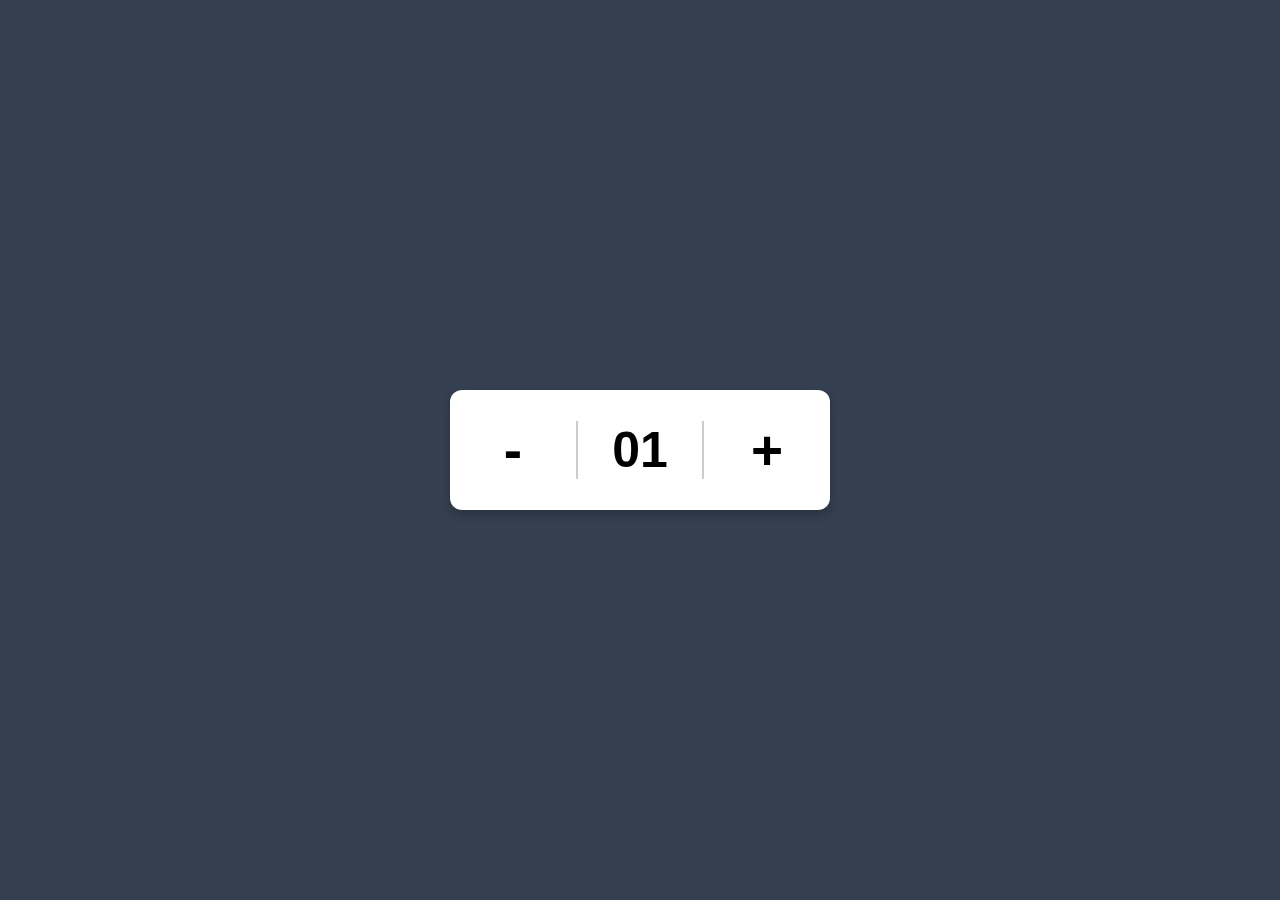
<file: Button with Increment and Decrement/index.html>
<!DOCTYPE html>
<html lang="en">
<head>
    <meta charset="UTF-8">
    <meta http-equiv="X-UA-Compatible" content="IE=edge">
    <meta name="viewport" content="width=device-width, initial-scale=1.0">
    <title>Increment and Decrement Butoon</title>
    <link rel="stylesheet" href="style.css">
</head>
<body>
    <div class="wrapper">
        <span class="minus">-</span>
        <span class="num">01</span>
        <span class="plus">+</span>
    </div>

<script>
    const plus = document.querySelector(".plus"),
    minus = document.querySelector(".minus"),
    num = document.querySelector(".num");
    
    let a = 1;

    plus.addEventListener("click", ()=>{
        a++;
        a = (a < 10) ? "0" + a : a;        
        console.log(a);
        num.innerHTML = a;
    })

    minus.addEventListener("click", ()=>{
        if(a > 1) {
        a--;
        a = (a < 10) ? "0" + a : a;        
        console.log(a);
        num.innerHTML = a;
        } else {
            num.innerHTML = "0";
        }

    })
</script>
</body>
</html>
</file>
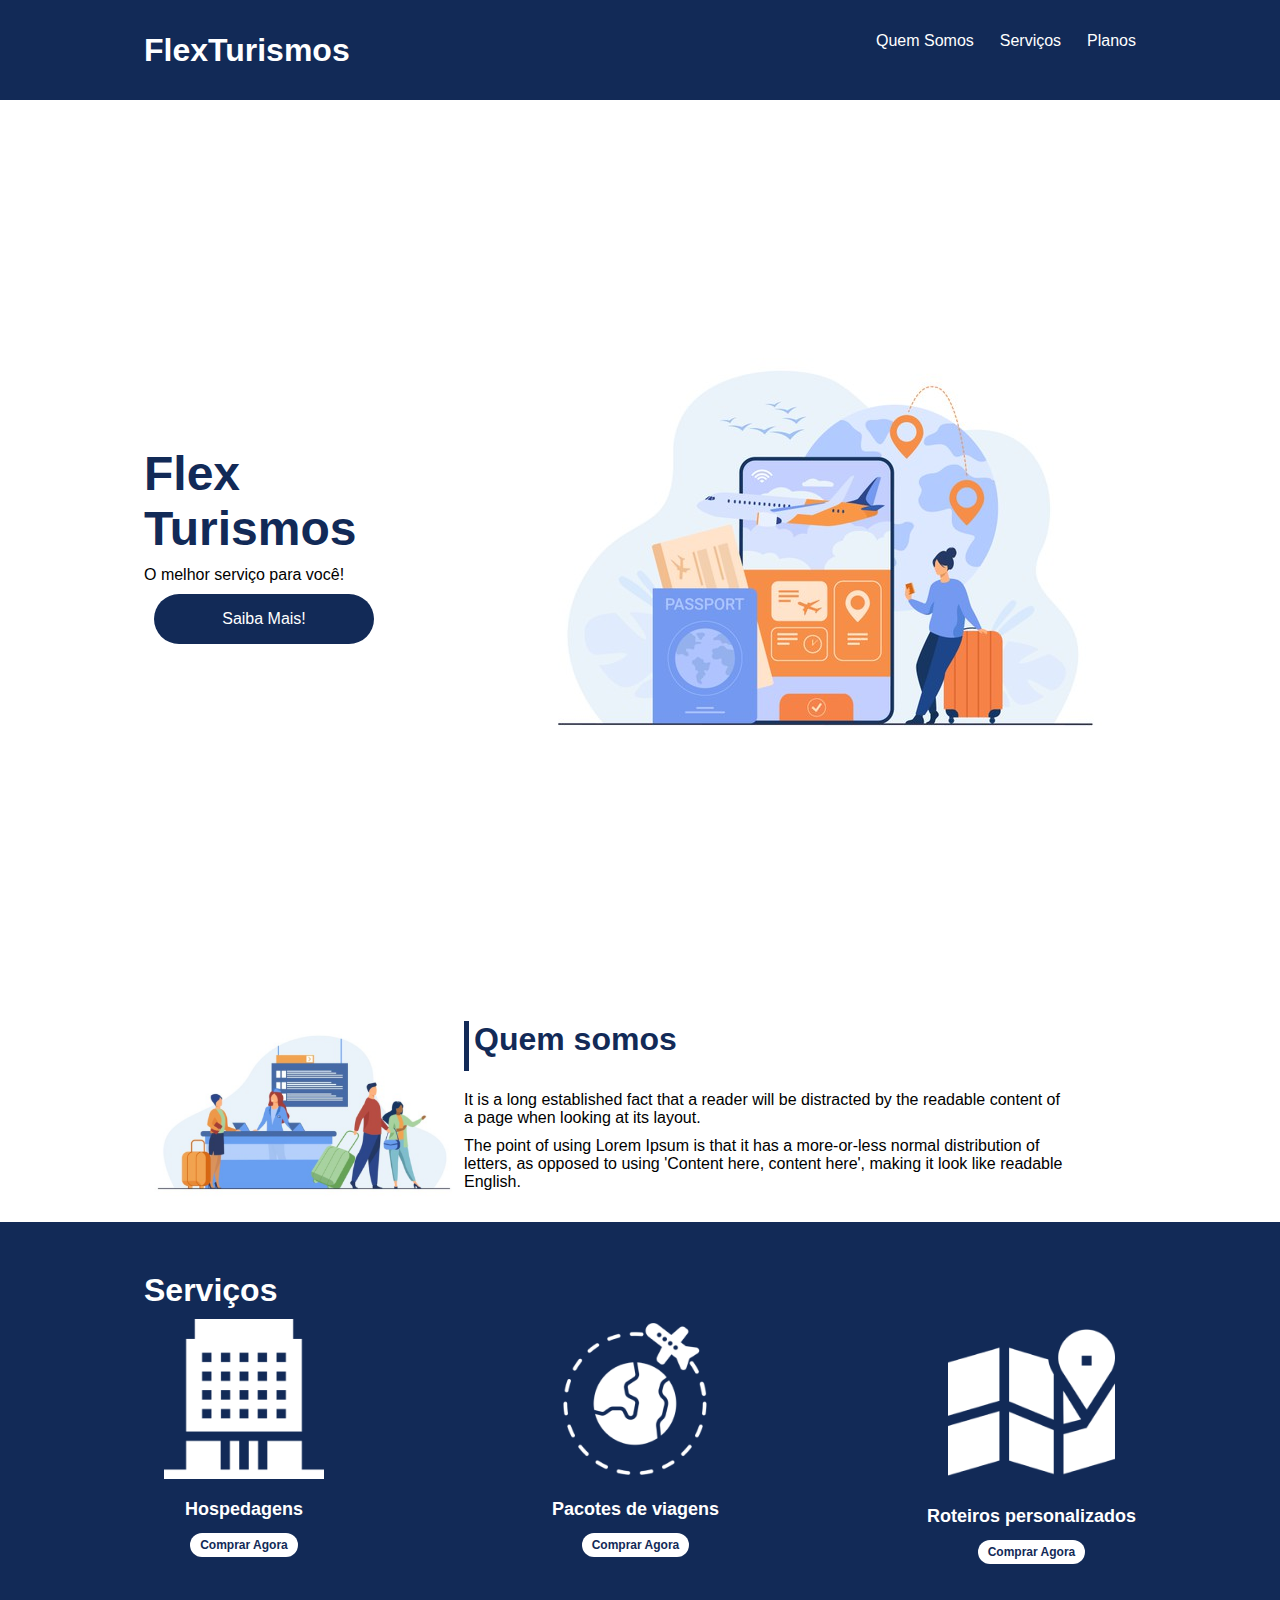
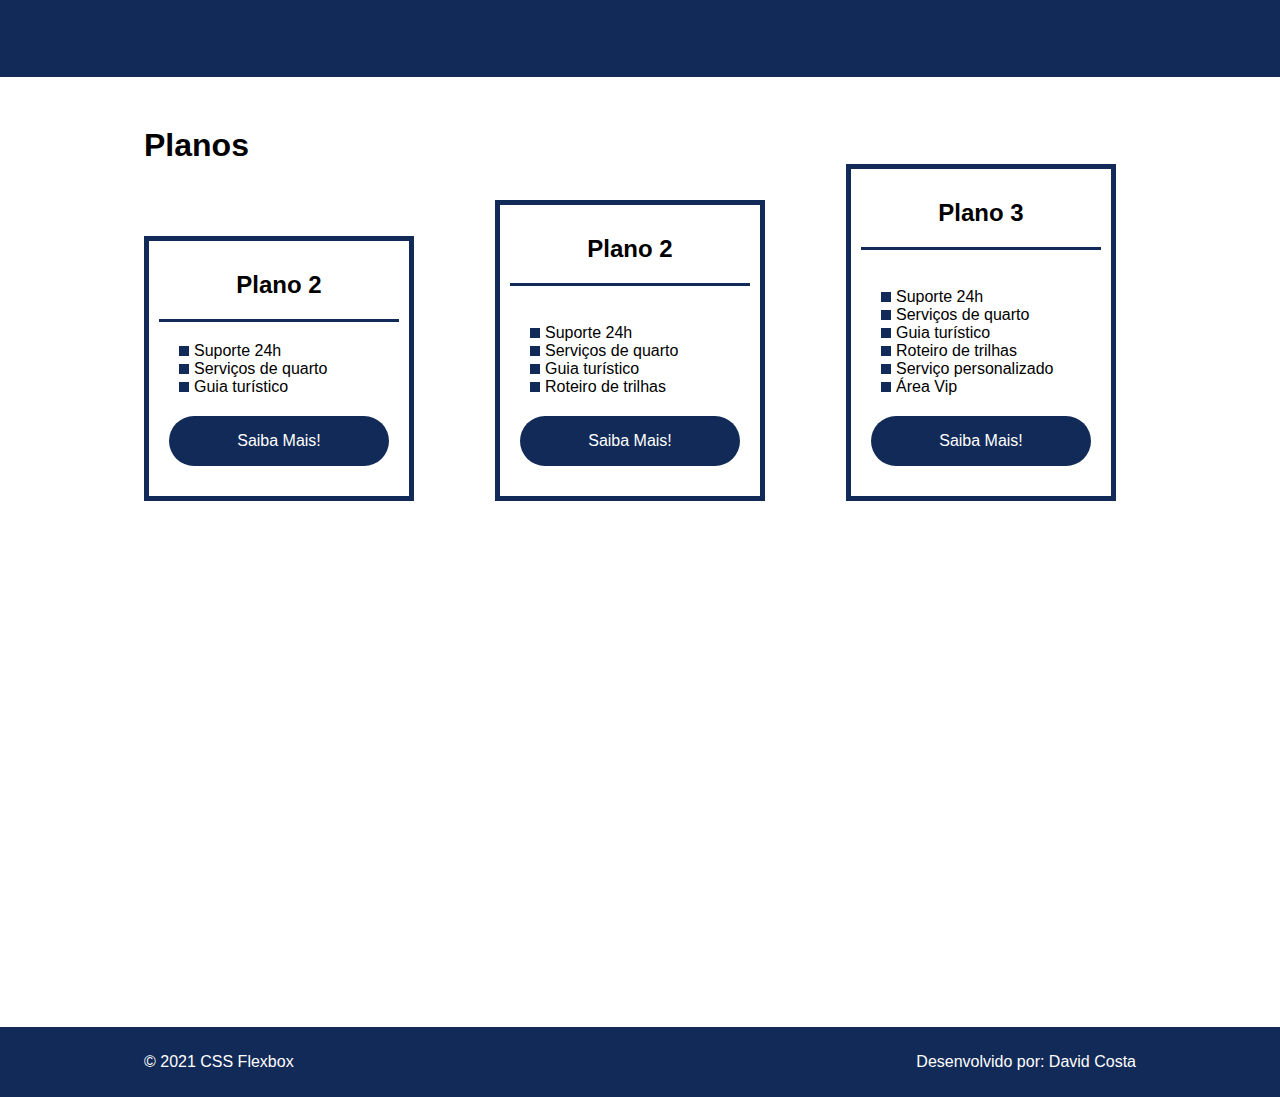
<file: flex-projeto/index.html>
<!DOCTYPE html>
<html lang="pt-br">
<head>
    <meta charset="UTF-8">
    <meta name="viewport" content="width=device-width, initial-scale=1.0">
    <title>Flex Turismos</title>
    <link rel="stylesheet" href="./style.css">
    <link rel="preconnect" href="https://fonts.googleapis.com">
    <link rel="preconnect" href="https://fonts.gstatic.com" crossorign>
     
</head>
<body>
    <header>
        <div class="flex-container menu">
            <h1>FlexTurismos</h1>
            <ul class="list-items">
                <li><a href="#quem-somos">Quem Somos</a></li>
                <li><a href="#servicos">Serviços</a></li>
                <li><a href="#planos">Planos</a></li>
        </div>     
        </ul>
    </header>

    <div class="flex-container apresentacao">
        <div class="texto-apresentacao">
            <h1>Flex <br>Turismos</h1>
            <p>O melhor serviço para você!</p>
            <a href="" class="btn">Saiba Mais!</a>
        </div>

        <div>
            <div class="flex-container"><img src="./images/0-main.png" alt="banner de apresentação"></div>
        </div>
    </div>

    <div class="flex-container" id="quem-somos">      

        <div>
            <h2>Quem somos</h2>
            <p>It is a long established fact that a reader will be distracted by the readable content of a page when looking at its layout. </p>
            <p>The point of using Lorem Ipsum is that it has a more-or-less normal distribution of letters, as opposed to using 'Content here, content here', making it look like readable English.</p>
        </div>

        <div>
            <img src="./images/1-quem-somos.png" alt="balcão de atendimento">
        </div>
    </div>

    <div class="container-externo">
        <div class="flex-container" id="servicos">
            <div>
                <h2>Serviços</h2>
            </div>

            <div class="list-servicos">
                <div class="item-servico">
                    <div><img src="./images/icon-2.png" alt="hospedagens"></div>
                    <p>Hospedagens</p>
                    <a href="#">Comprar Agora</a>
                </div>

                <div class="item-servico">
                    <div><img src="./images/icon-1.png" alt="pacote de viagens"></div>
                    <p>Pacotes de viagens</p>
                    <a href="#">Comprar Agora</a>
                </div>

                <div class="item-servico">
                    <div><img src="./images/icon-3.png" alt="roteiros personalizados"></div>
                    <p>Roteiros personalizados</p>
                    <a href="#">Comprar Agora</a>
                </div>

            </div>
        </div>    
    </div>

    <div class="flex-container" id="planos">

        <div><h2>Planos</h2></div>

        <div class="list-planos">
            <div class="item-plano">
                <h3>Plano 2</h3>
                <ul>
                    <li>Suporte 24h</li>
                    <li>Serviços de quarto</li>
                    <li>Guia turístico</li>
                </ul>
                <a href="#" class="btn">Saiba Mais!</a>
            </div>
    
            <div class="item-plano">
                <h3>Plano 2</h3>
                <br>
                <ul>
                    <li>Suporte 24h</li>
                    <li>Serviços de quarto</li>
                    <li>Guia turístico</li>
                    <li>Roteiro de trilhas</li>                    
                </ul>
                <a href="#" class="btn">Saiba Mais!</a>
            </div>
    
            <div class="item-plano">
                <h3>Plano 3</h3>
                <br>
                <ul>
                    <li>Suporte 24h</li>
                    <li>Serviços de quarto</li>
                    <li>Guia turístico</li>
                    <li>Roteiro de trilhas</li>
                    <li>Serviço personalizado</li>
                    <li>Área Vip</li>
                </ul>
                <a href="#" class="btn">Saiba Mais!</a>
            </div>

        </div>

        
    </div>

    <footer>
        <div class="flex-container footer">
            <p>&copy; 2021 CSS Flexbox</p>
            <p>Desenvolvido por: David Costa</p>
        </div>
    </footer>
</body>
</html>
</file>
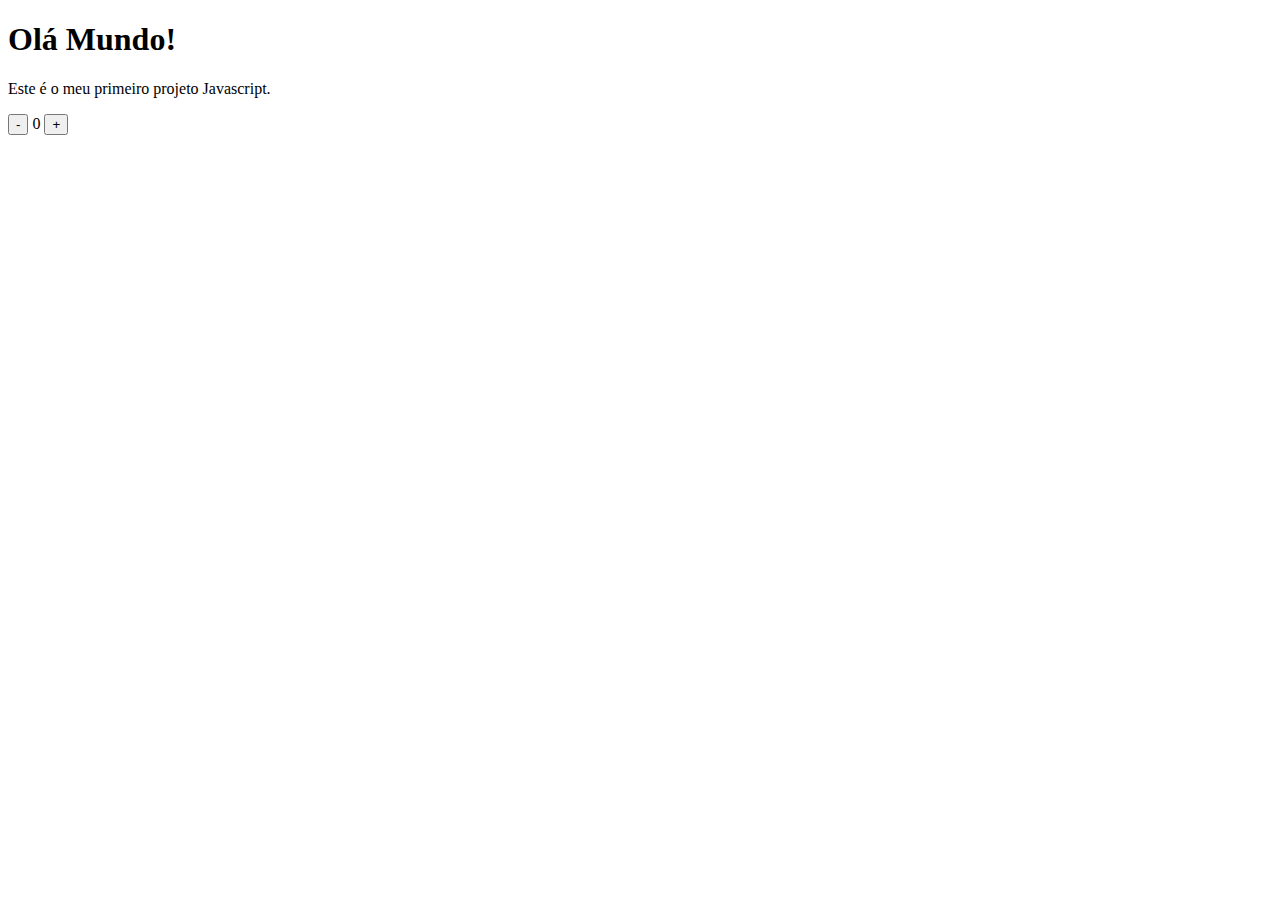
<file: Inserindo Javascript numa pagina HTML/index.html>
<!DOCTYPE html>
<html lang="en">
<head>
    <meta charset="UTF-8">
    <meta http-equiv="X-UA-Compatible" content="IE=edge">
    <meta name="viewport" content="width=device-width, initial-scale=1.0">
    <title>Teste</title>    
    <link rel="stylesheet" href="C:\Users\David\Desktop\Projeto-TI\Nova pasta\Santander_FullStack\Inserindo Javascript numa pagina HTML\styles.css" >
    

</head>
<body>    
    <h1>Olá Mundo!</h1>
    <p>Este é o meu primeiro projeto Javascript.</p>
    <div id="counter">
        <button name="subtrair" onclick="decrement()">-</button>
        <span  id="currentNumber">0</span>
        <button name="adicionar" onclick="increment()">+</button>        
    </div>
    <script src="assets/js/scripts.js" ></script> 
</body>
</html>
</file>
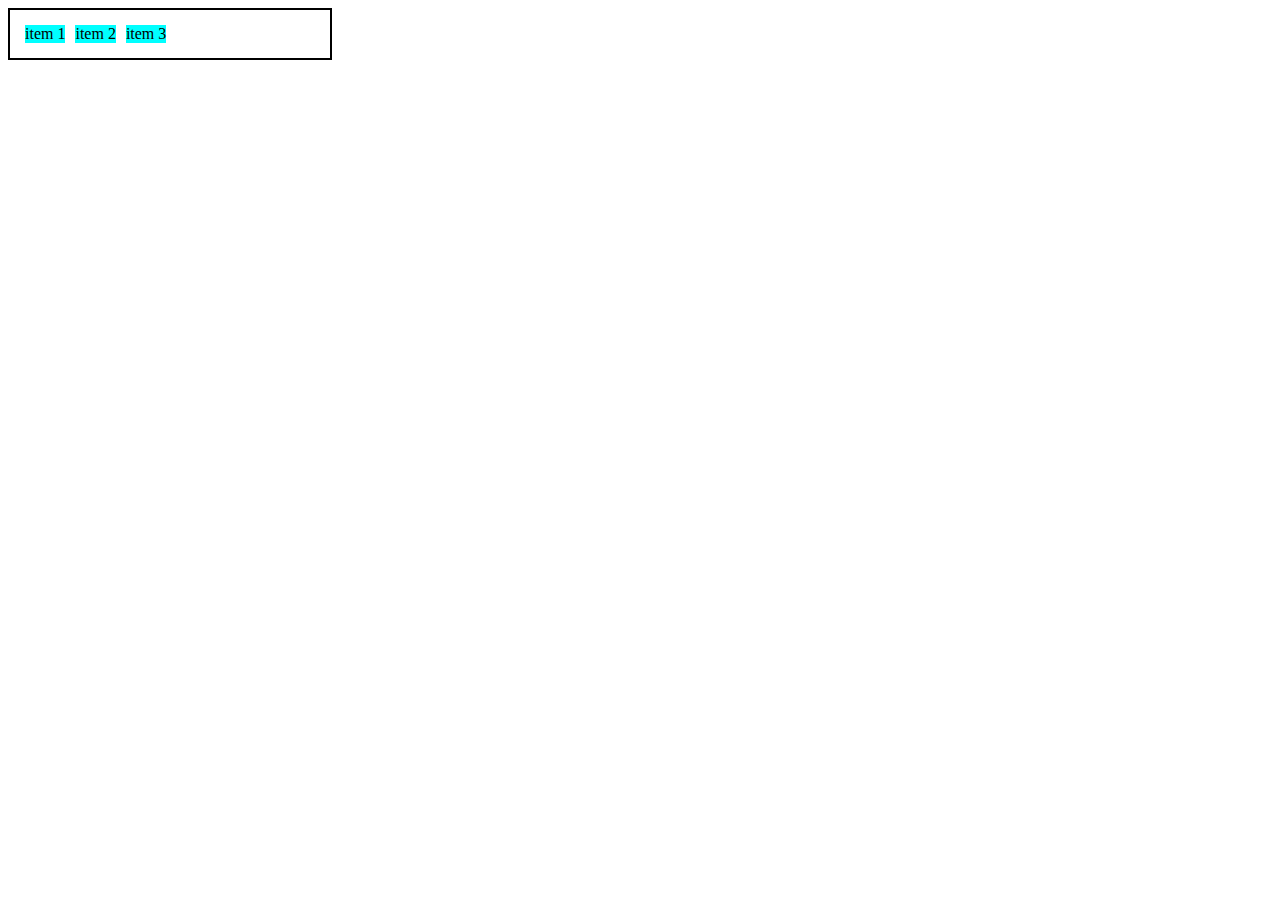
<file: Fundamentos_Flexbox/0-display-flex.html>
<!DOCTYPE html>
<html lang="en">
<head>
    <meta charset="UTF-8">
    <meta http-equiv="X-UA-Compatible" content="IE=edge">
    <meta name="viewport" content="width=device-width, initial-scale=1.0">
    <title>Fundamentos - display flex</title>
    <style>
        .flex{
            max-width: 300px;
            padding: 10px;
            border: 2px solid black;
            display: flex;
        }

        .item{
            background-color: aqua;
            margin: 5px;
        }
    </style>
</head>
<body>
    <div class="flex">
        <div class="item">item 1</div>
        <div class="item">item 2</div>
        <div class="item">item 3</div>
    </div>
</body>
</html>
</file>
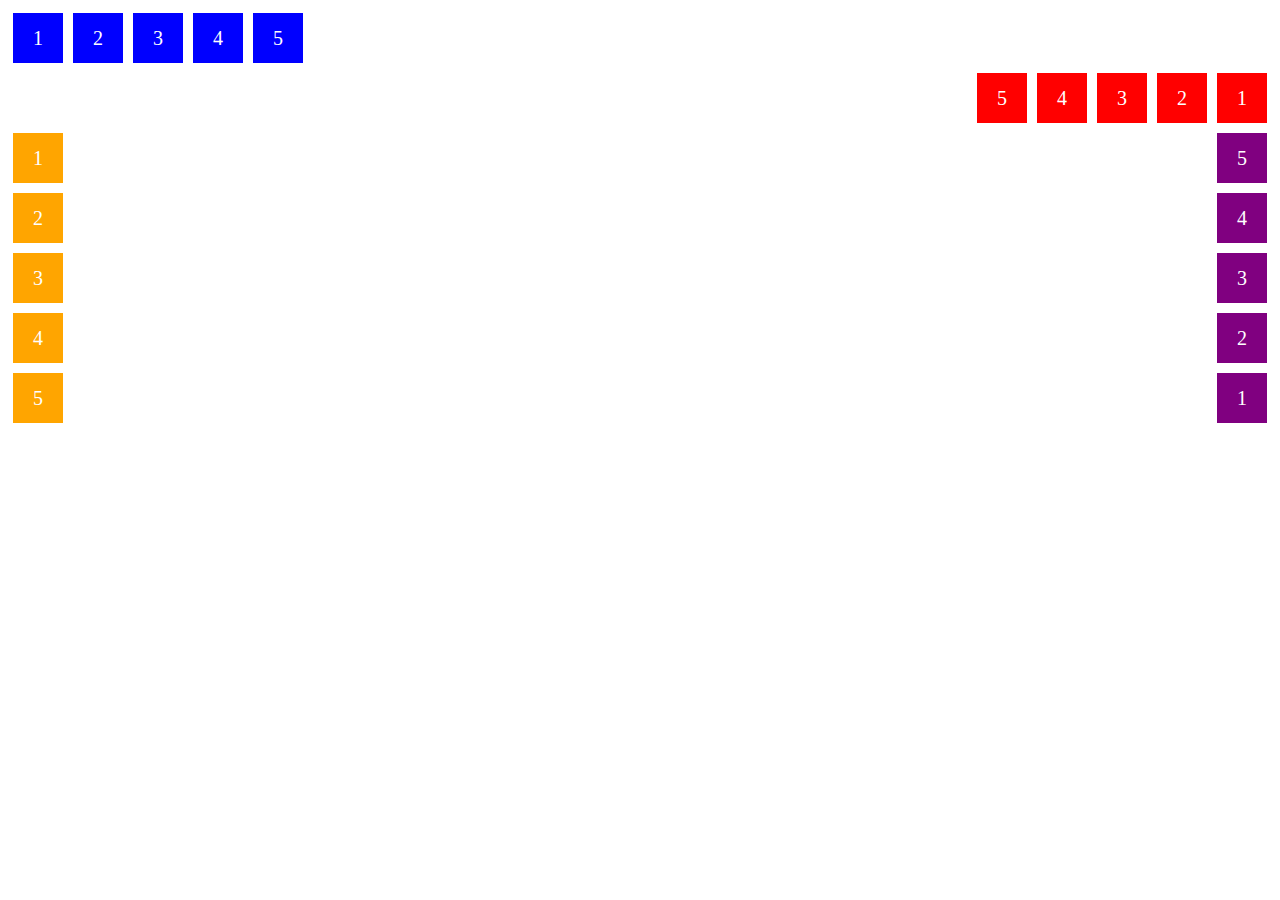
<file: Fundamentos_Flexbox/1-flex-direction.html>
<!DOCTYPE html>
<html lang="en">
<head>
    <meta charset="UTF-8">
    <meta http-equiv="X-UA-Compatible" content="IE=edge">
    <meta name="viewport" content="width=device-width, initial-scale=1.0">
    <title>Fundamentos - Flex direction</title>

    <style>
        .flex-container{
            margin: 0;
            padding: 0;
            display: flex;
            list-style: none;
            l
        }

        .flex-item{
            background: blue;
            height: 50px;
            width: 50px;
            line-height: 50px;
            font-size: 20px;
            color: white;
            text-align: center;
            margin: 5px;
        }

        .row{
            flex-direction: row;
        }

        .row-reverse{
            flex-direction: row-reverse;
        }

        .row-reverse li{
            background-color: red;
        }

        .column{
            float: left;
            flex-direction: column;
        }

        .column li{
            background: orange;
        }

        .column-reverse{
            float: right;
            flex-direction: column-reverse;

        }

        .column-reverse li{
            background-color: purple;
        }

    </style>

</head>
<body>
    <ul class="flex-container row">
        <li class="flex-item">1</li>
        <li class="flex-item">2</li>
        <li class="flex-item">3</li>
        <li class="flex-item">4</li>
        <li class="flex-item">5</li>
    </ul>

    <ul class="flex-container row-reverse">
        <li class="flex-item">1</li>
        <li class="flex-item">2</li>
        <li class="flex-item">3</li>
        <li class="flex-item">4</li>
        <li class="flex-item">5</li>
    </ul>

    <ul class="flex-container column">
        <li class="flex-item">1</li>
        <li class="flex-item">2</li>
        <li class="flex-item">3</li>
        <li class="flex-item">4</li>
        <li class="flex-item">5</li>
    </ul>

    <ul class="flex-container column-reverse">
        <li class="flex-item">1</li>
        <li class="flex-item">2</li>
        <li class="flex-item">3</li>
        <li class="flex-item">4</li>
        <li class="flex-item">5</li>
    </ul>
</body>
</html>
</file>
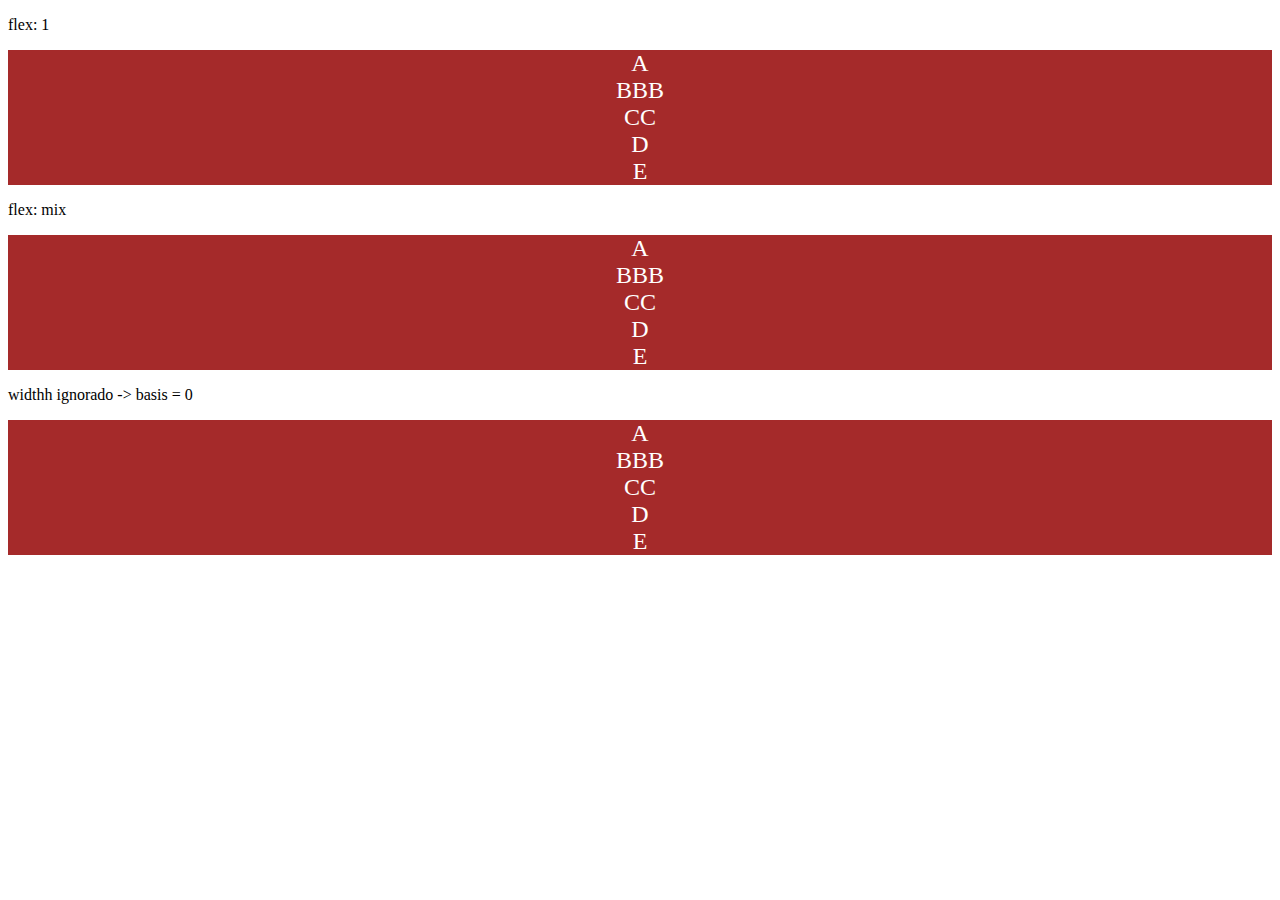
<file: Fundamentos_Flexbox/10-flex.html>
<!DOCTYPE html>
<html lang="en">
<head>
    <meta charset="UTF-8">
    <meta http-equiv="X-UA-Compatible" content="IE=edge">
    <meta name="viewport" content="width=device-width, initial-scale=1.0">
    <title>Fundamentos - flex</title>

    <style>
        .fle-container{
            display: flex;
            border: 1px solid black;
            max-width: 400px;
        }

        .item{
            background-color: brown;
            color: white;
            font-size: 24px;
            text-align: center;
        }

        .flex-1{
            flex: 1;
            /* grow = 1, shrink = 1, basis = 0*/
        }

        .largura{
            width: 200px;
            /* min-width: 250px*/
        }

        .flex-2{
            flex: 2;
            /* grow = 2, shrink = 1, basis = 0 */
        }
    
    </style>
</head>
<body>
    <p>flex: 1 </p>
    <div class="flex-container">
        <div class="item flex-1">A</div>
        <div class="item flex-1">BBB</div>
        <div class="item flex-1">CC</div>
        <div class="item flex-1">D</div>
        <div class="item flex-1">E</div>
    </div>

    <p>flex: mix </p>
    <div class="flex-container">
        <div class="item flex-1">A</div>
        <div class="item flex-2">BBB</div>
        <div class="item flex-2">CC</div>
        <div class="item flex-2">D</div>
        <div class="item flex-1">E</div>
    </div>

    
    <p>widthh ignorado -> basis = 0 </p>
    <div class="flex-container">
        <div class="item flex-1">A</div>
        <div class="item flex-2">BBB</div>
        <div class="item flex-2">CC</div>
        <div class="item flex-2">D</div>
        <div class="item flex-1">E</div>
    
</body>
</html>
</file>
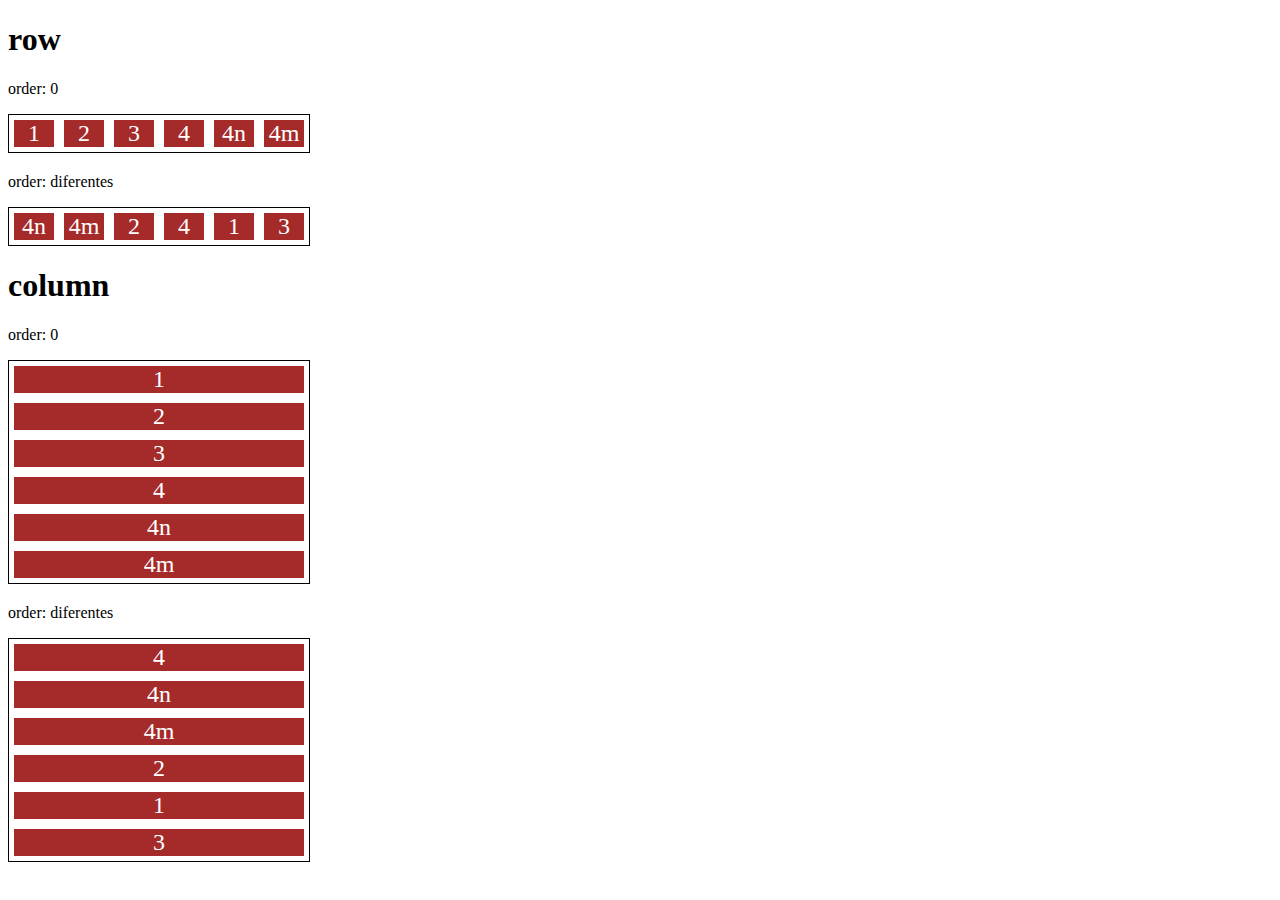
<file: Fundamentos_Flexbox/11-order.html>
<!DOCTYPE html>
<html lang="en">
<head>
    <meta charset="UTF-8">
    <meta http-equiv="X-UA-Compatible" content="IE=edge">
    <meta name="viewport" content="width=device-width, initial-scale=1.0">
    <title>Fundamentos - order</title>
    <style>
        .flex-container{
            display: flex;
            max-width: 300px;
            border: 1px solid black;
            margin-bottom: 20px;                        
        }

        .item{
            flex: 1;
            background: brown;
            color: white;
            text-align: center;
            font-size: 24px;
            margin: 5px;
            order: 0;
        }

        .ol{
            order: 1;
        }

        .o2{
            order: 2;            
        }

        .o3{
            order: 3;
        }

        .o4{
            order: 4;
        }

        .direction{
            flex-direction: column;
        }



        </style>
</head>
<body>
    <h1>row</h1>
    <p>order: 0</p>
    <div class="flex-container">
        <div class="item">1</div>
        <div class="item">2</div>
        <div class="item">3</div>
        <div class="item">4</div>
        <div class="item">4n</div>
        <div class="item">4m</div>
    </div>

    
    <p>order: diferentes</p>
    <div class="flex-container">
        <div class="item o3">1</div>
        <div class="item o2">2</div>
        <div class="item o3">3</div>
        <div class="item o2">4</div>
        <div class="item">4n</div>
        <div class="item">4m</div>
    </div>

    <h1>column</h1>

    <p>order: 0</p>
    <div class="flex-container direction">
        <div class="item">1</div>
        <div class="item">2</div>
        <div class="item">3</div>
        <div class="item">4</div>
        <div class="item">4n</div>
        <div class="item">4m</div>
    </div>

    
    <p>order: diferentes</p>
    <div class="flex-container direction">
        <div class="item o3">1</div>
        <div class="item o2">2</div>
        <div class="item o3">3</div>
        <div class="item o1">4</div>
        <div class="item">4n</div>
        <div class="item">4m</div>
    </div>
</body>
</html>
</file>
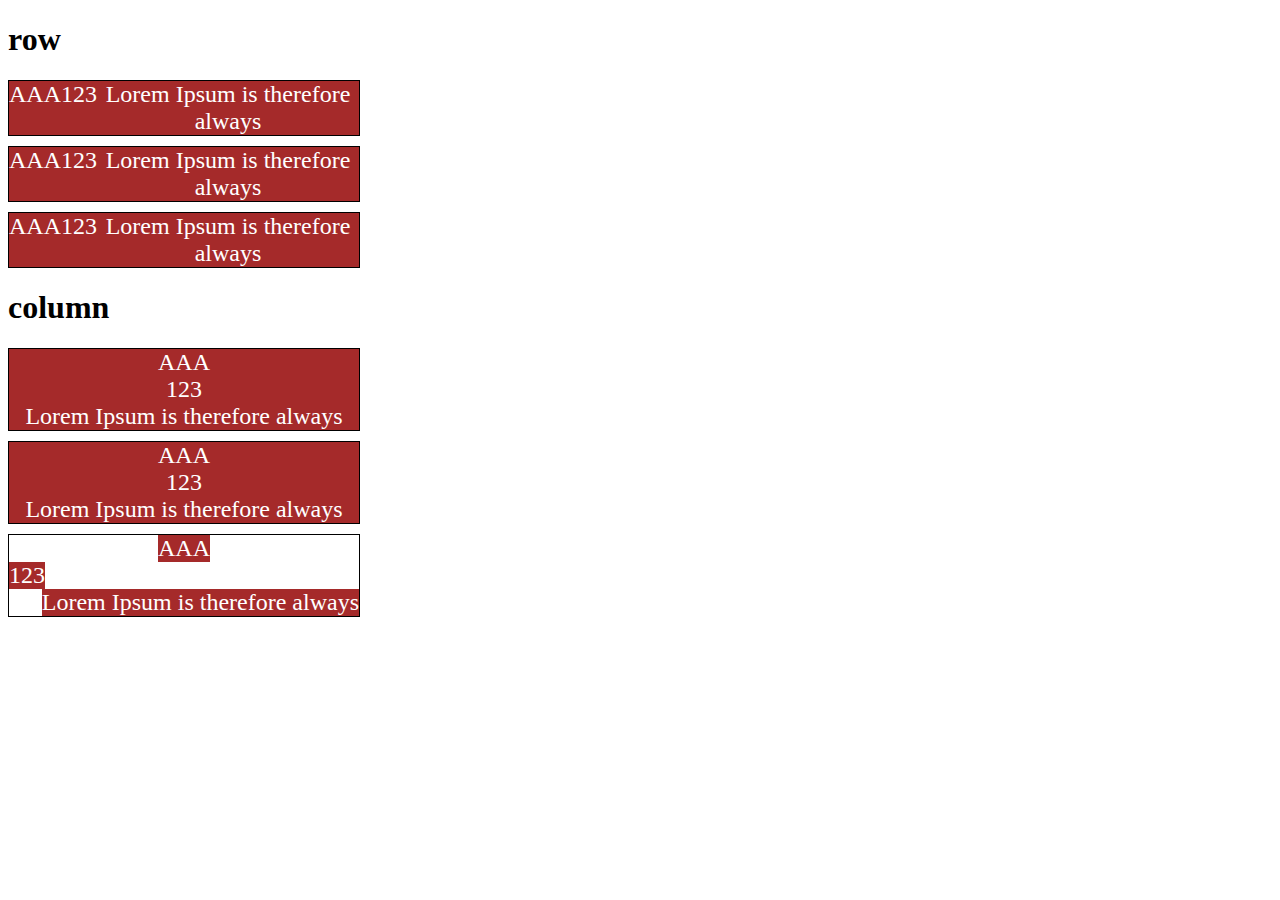
<file: Fundamentos_Flexbox/12-align-self.html>
<!DOCTYPE html>
<html lang="en">
<head>
    <meta charset="UTF-8">
    <meta http-equiv="X-UA-Compatible" content="IE=edge">
    <meta name="viewport" content="width=device-width, initial-scale=1.0">
    <title>Fundamentos - align self</title>
    <style>
        .flex-container{
            max-width: 350px;
            border: 1px solid;
            margin-bottom: 10px;
            display: flex;

        }

        .align-container{
            align-self: center;
        }

        .item{
            background-color: brown;
            color: white;
            font-size: 24px;
            text-align: center;
        }

        .center{
            align-self: center;
        }

        .start{
            align-self: flex-start;
        }

        .end{
            align-self: flex-end;
        }

        .baseline{
            align-self: baseline;
        }

        .stretch{
            align-self: stretch;
        }
        .auto{
            align-self: auto;
        }

        .direction{
            flex-direction: column;
        }

    </style>
</head>
<body>
    <h1>row</h1>
    <section class="flex-container">
        <div class="item auto">AAA</div>
        <div class="item auto">123</div>
        <div class="item auto">Lorem Ipsum is therefore always</div>
        <div class="item auto"></div>
    </section>

    <section class="flex-container">
        <div class="item auto">AAA</div>
        <div class="item auto">123</div>
        <div class="item auto">Lorem Ipsum is therefore always</div>
        <div class="item auto"></div>
    </section>

    <section class="flex-container">
        <div class="item auto">AAA</div>
        <div class="item auto">123</div>
        <div class="item auto">Lorem Ipsum is therefore always</div>
        <div class="item auto"></div>
    </section>
    
    <h1>column</h1>

    <section class="flex-container direction">
        <div class="item auto">AAA</div>
        <div class="item auto">123</div>
        <div class="item auto">Lorem Ipsum is therefore always</div>
        <div class="item auto"></div>
    </section>

    <section class="flex-container direction">
        <div class="item auto">AAA</div>
        <div class="item auto">123</div>
        <div class="item auto">Lorem Ipsum is therefore always</div>
        <div class="item auto"></div>
    </section>

    <section class="flex-container direction">
        <div class="item center">AAA</div>
        <div class="item start">123</div>
        <div class="item end">Lorem Ipsum is therefore always</div>
        <div class="item stretch"></div>
    </section>

</body>
</html>
</file>
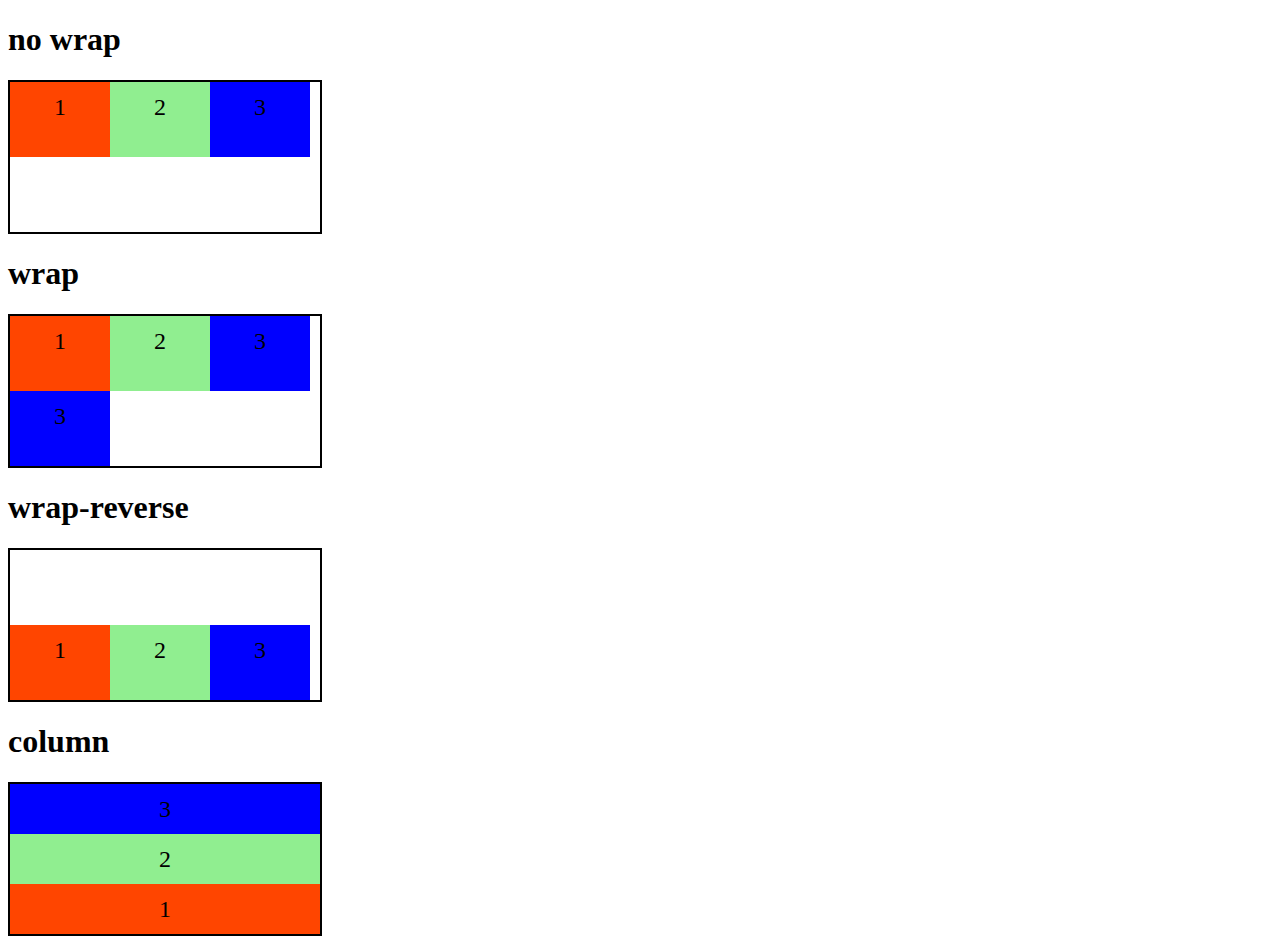
<file: Fundamentos_Flexbox/2-flex-wrap.html>
<!DOCTYPE html>
<html lang="en">
<head>
    <meta charset="UTF-8">
    <meta http-equiv="X-UA-Compatible" content="IE=edge">
    <meta name="viewport" content="width=device-width, initial-scale=1.0">
    <title>Fundamentos - flex wrap</title>

    <style>
        .flex-container{
            display: flex;
            height: 150px;
            border: 2px solid black;
            max-width: 310px;
        }

        .column{
            flex-direction: column-reverse;
        }

        .item{
            font-size: 24px;
            height: 50%;
            text-align: center;
            min-width: 100px;            
            line-height: 50px;
        }

        .nowrap{
            flex-wrap: nowrap;
        }

        .wrap{
            flex-wrap: wrap;
        }

        .wrap-reverse{
            flex-wrap: wrap-reverse;
        }

        .blue{
            background-color: blue;
        }

        .green{
            background-color: lightgreen;
        }

        .orange{
            background-color: orangered;
        }
    </style>
</head>
<body>
    <h1>no wrap</h1>

    <div class="flex-container">

        <div class="item orange">1</div>
        <div class="item green">2</div>
        <div class="item blue">3</div>
    </div>    

    <h1>wrap</h1>

    <div class="flex-container wrap">
        <div class="item orange">1</div>
        <div class="item green">2</div>
        <div class="item blue">3</div>
        <div class="item blue">3</div>         
    </div>  

    <h1>wrap-reverse</h1>

    <div class="flex-container wrap-reverse">
        <div class="item orange">1</div>
        <div class="item green">2</div>
        <div class="item blue">3</div>
            
    </div>  

    <h1>column</h1>

    <div class="flex-container column">
        <div class="item orange">1</div>
        <div class="item green">2</div>
        <div class="item blue">3</div>
            
    </div>   

   
</body>
</html>
</file>
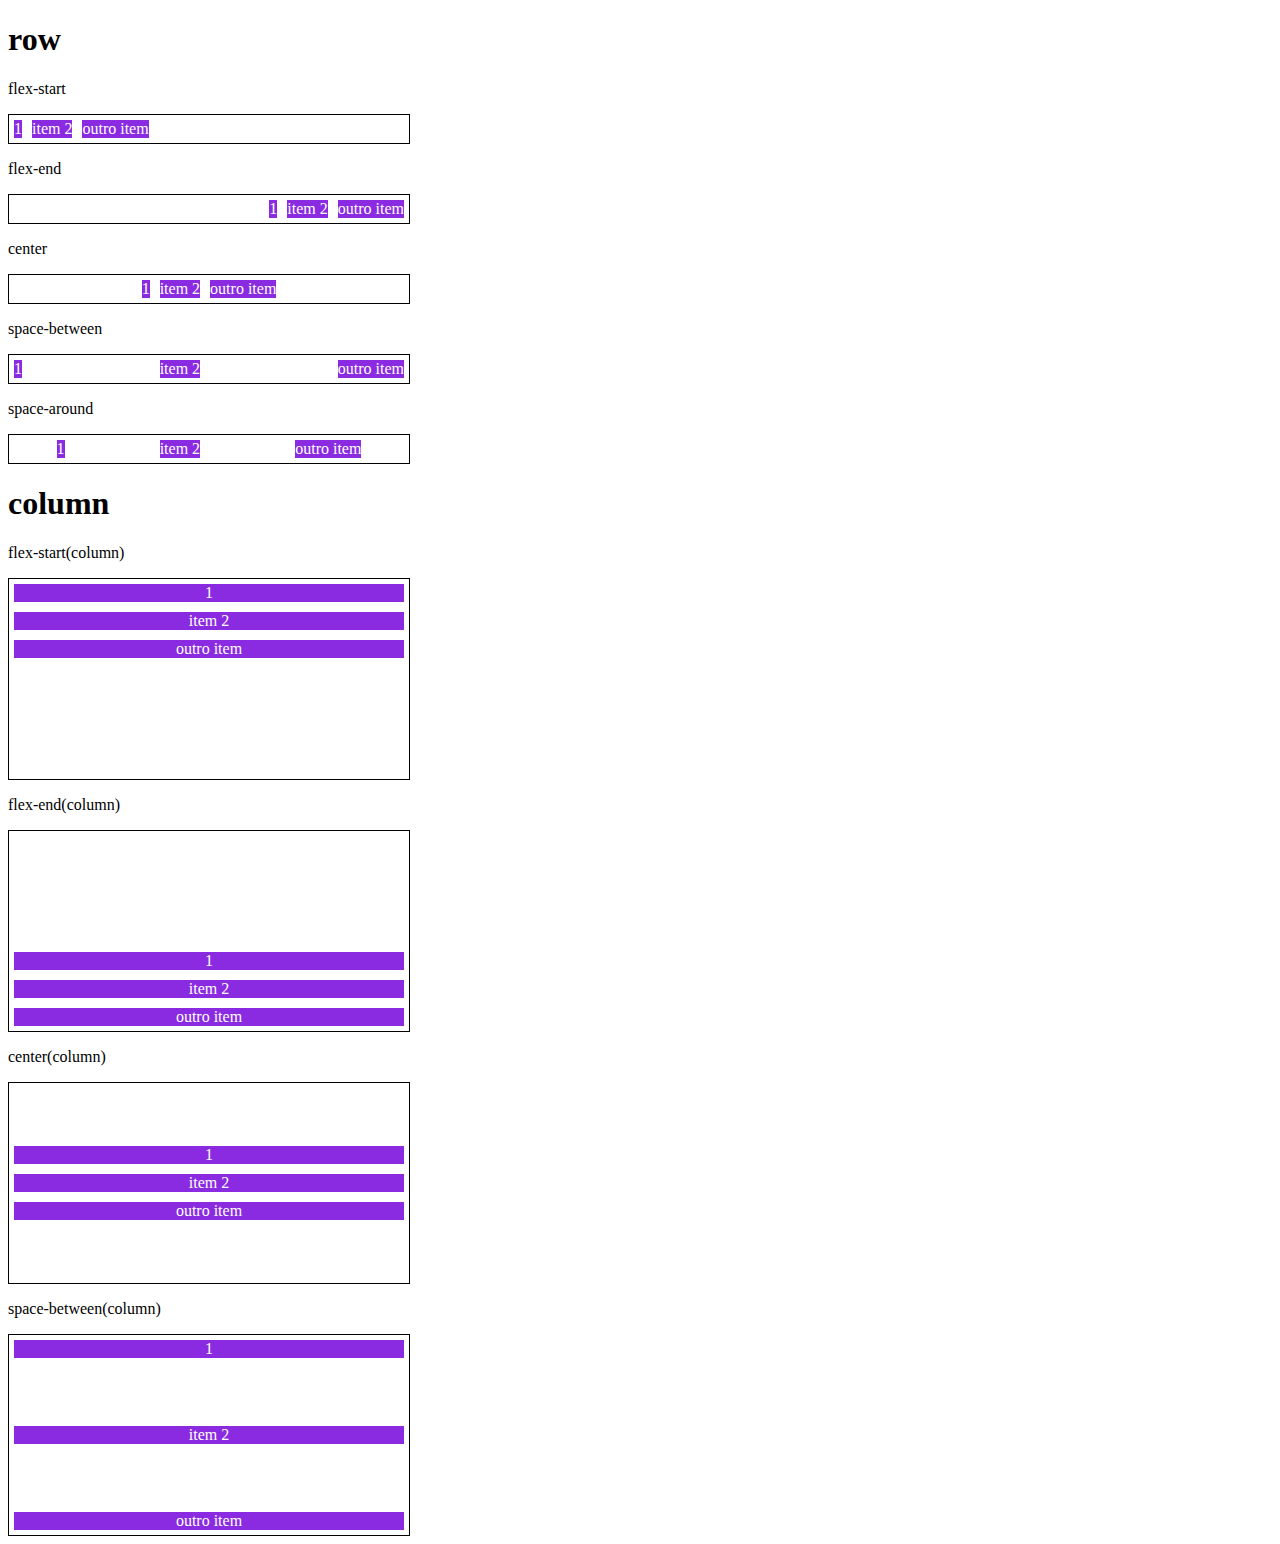
<file: Fundamentos_Flexbox/4-justify-content.html>
<!DOCTYPE html>
<html lang="en">
<head>
    <meta charset="UTF-8">
    <meta http-equiv="X-UA-Compatible" content="IE=edge">
    <meta name="viewport" content="width=device-width, initial-scale=1.0">
    <title>Fundamentos - justify-content</title>

    <style>
        .container{
            max-width: 400px;
            border: 1px solid black;
            margin: 0;
            display: flex;
        }

        .item{
            background-color: blueviolet;
            margin: 5px;
            text-align: center;
            color: white;
        }

        .flex-start{
            justify-content: flex-start;
        }

        .flex-end{
            justify-content: flex-end;
        }

        .center{
            justify-content: center;
        }

        .space-between{
            justify-content: space-between;
        }

        .space-around{
            justify-content: space-around;
        }

        .column{
            flex-direction: column;
            min-height: 200px;
        }


    </style>
</head>

<body>

    <h1>row</h1>
    <p>flex-start</p>
    <section class="container flex-start">
        <div class="item">1</div>
        <div class="item">item 2</div>
        <div class="item">outro item</div>
    </section>
    
    <p>flex-end</p>
    <section class="container flex-end">
        <div class="item">1</div>
        <div class="item">item 2</div>
        <div class="item">outro item</div>
    </section>

    <p>center</p>
    <section class="container center">
        <div class="item">1</div>
        <div class="item">item 2</div>
        <div class="item">outro item</div>
    </section>

    <p>space-between</p>
    <section class="container space-between">
        <div class="item">1</div>
        <div class="item">item 2</div>
        <div class="item">outro item</div>
    </section>
    
    <p>space-around</p>
    <section class="container space-around">
        <div class="item">1</div>
        <div class="item">item 2</div>
        <div class="item">outro item</div>
    </section>
    <h1>column</h1>

    <p>flex-start(column)</p>
    <section class="container flex-start column">
        <div class="item">1</div>
        <div class="item">item 2</div>
        <div class="item">outro item</div>
    </section>

    <p>flex-end(column)</p>
    <section class="container flex-end column">
        <div class="item">1</div>
        <div class="item">item 2</div>
        <div class="item">outro item</div>
    </section>

    <p>center(column)</p>
    <section class="container center column">
        <div class="item">1</div>
        <div class="item">item 2</div>
        <div class="item">outro item</div>
    </section>

    <p>space-between(column)</p>
    <section class="container space-between column">
        <div class="item">1</div>
        <div class="item">item 2</div>
        <div class="item">outro item</div>
    </section>

</body>
</html>
</file>
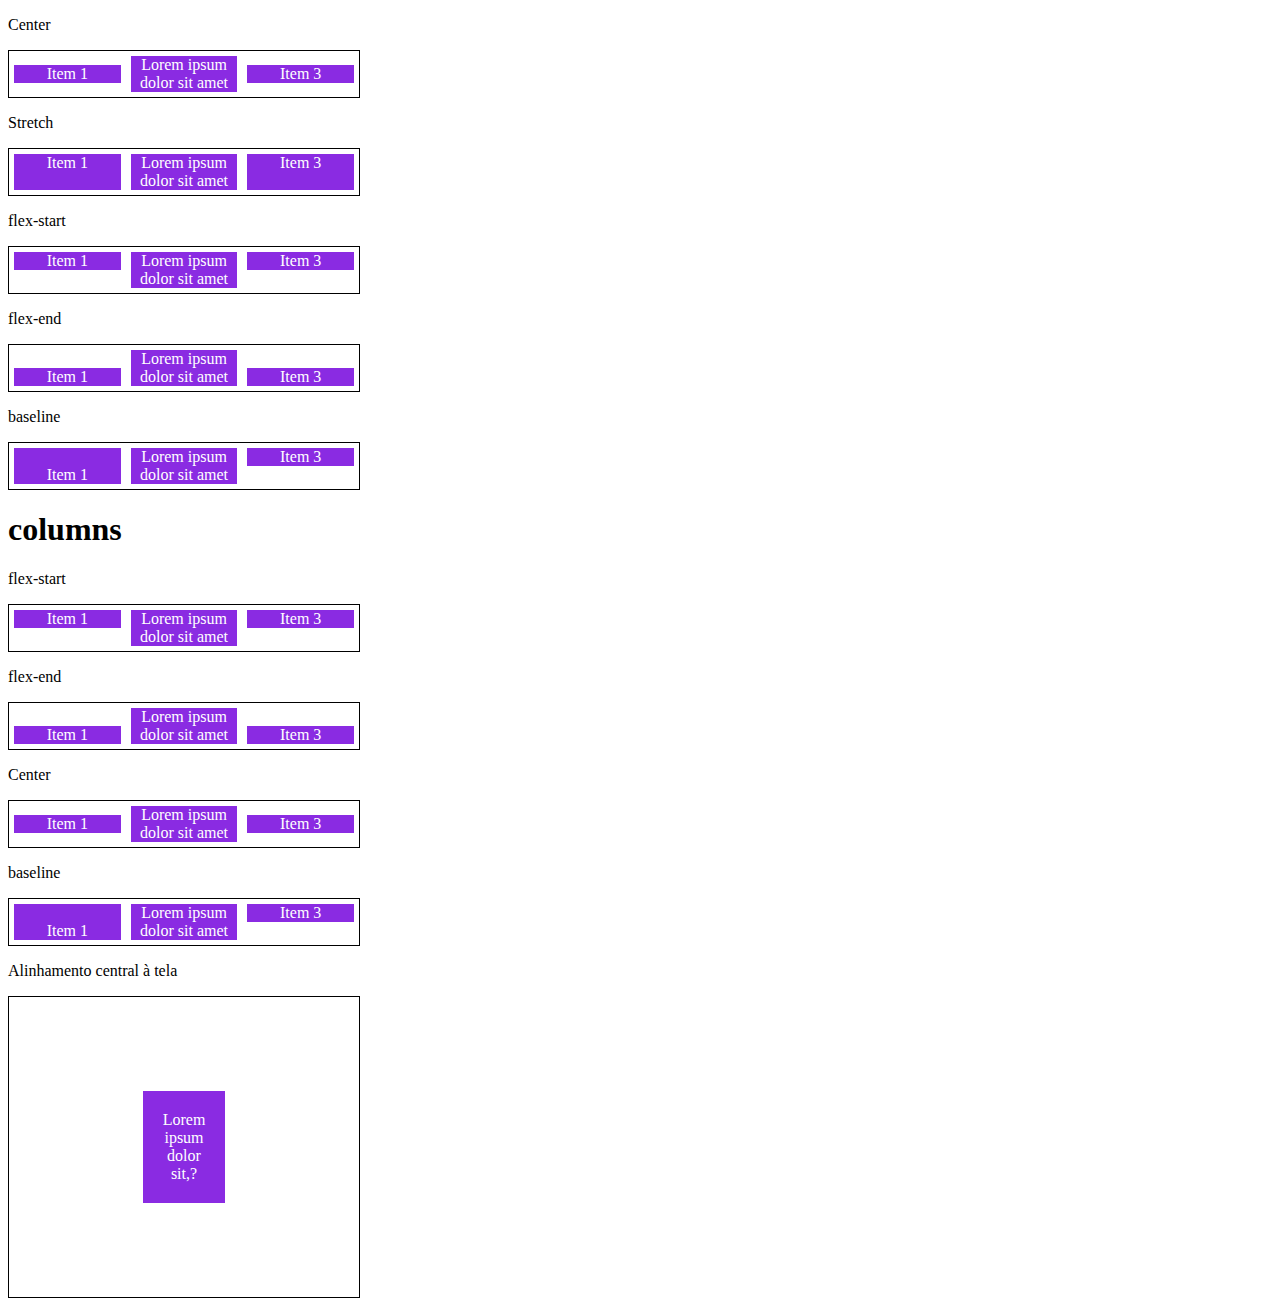
<file: Fundamentos_Flexbox/5-align-items.html>
<!DOCTYPE html>
<html lang="en">

<head>
    <meta charset="UTF-8">
    <meta http-equiv="X-UA-Compatible" content="IE=edge">
    <meta name="viewport" content="width=device-width, initial-scale=1.0">
    <title>Fundamentos </title>

    <style>
        .container {
            max-width: 350px;
            border: 1px solid black;
            display: flex;
        }

        .item {
            background-color: blueviolet;
            margin: 5px;
            color: white;
            text-align: center;
            flex: 1;
        }

        .flex {
            flex: 1;
        }

        .center {
            align-items: center;
        }

        .stretch {
            align-items: stretch;
        }

        .flex-start {
            align-items: flex-start;
        }

        .flex-end {
            align-items: flex-end;
        }

        .baseline {
            align-items: baseline;
        }

        .columns {
            flex-direction: column;
        }

        .central{
            height: 300px;
            justify-content: center;
        }

        .central .item{
            flex: 0;
            padding: 20px;
        }
    </style>
</head>

<body>
    <p>Center</p>
    <section class="container center">
        <div class="item">Item 1</div>
        <div class="item">Lorem ipsum dolor sit amet</div>
        <div class="item">Item 3</div>
    </section>

    <p>Stretch</p>
    <section class="container stretch">
        <div class="item">Item 1</div>
        <div class="item">Lorem ipsum dolor sit amet</div>
        <div class="item">Item 3</div>
    </section>


    <p>flex-start</p>
    <section class="container flex-start">
        <div class="item">Item 1</div>
        <div class="item">Lorem ipsum dolor sit amet</div>
        <div class="item">Item 3</div>
    </section>

    <p>flex-end</p>
    <section class="container flex-end">
        <div class="item">Item 1</div>
        <div class="item">Lorem ipsum dolor sit amet</div>
        <div class="item">Item 3</div>
    </section>

    <p>baseline</p>
    <section class="container baseline">
        <div class="item"><br>Item 1</div>
        <div class="item">Lorem ipsum dolor sit amet</div>
        <div class="item">Item 3</div>
    </section>

    <h1>columns</h1>

    <p>flex-start</p>
    <section class="container flex-start column">
        <div class="item">Item 1</div>
        <div class="item">Lorem ipsum dolor sit amet</div>
        <div class="item">Item 3</div>
    </section>

    <p>flex-end</p>
    <section class="container flex-end column">
        <div class="item">Item 1</div>
        <div class="item">Lorem ipsum dolor sit amet</div>
        <div class="item">Item 3</div>
    </section>

    <p>Center</p>
    <section class="container center column">
        <div class="item">Item 1</div>
        <div class="item">Lorem ipsum dolor sit amet</div>
        <div class="item">Item 3</div>
    </section>

    <p>baseline</p>
    <section class="container baseline column">
        <div class="item"><br>Item 1</div>
        <div class="item">Lorem ipsum dolor sit amet</div>
        <div class="item">Item 3</div>
    </section>

    <p>Alinhamento central à tela</p>
    <section class="container central center">
        <div class="item" >Lorem ipsum dolor sit,?</div>
    </section>



</body>

</html>
</file>
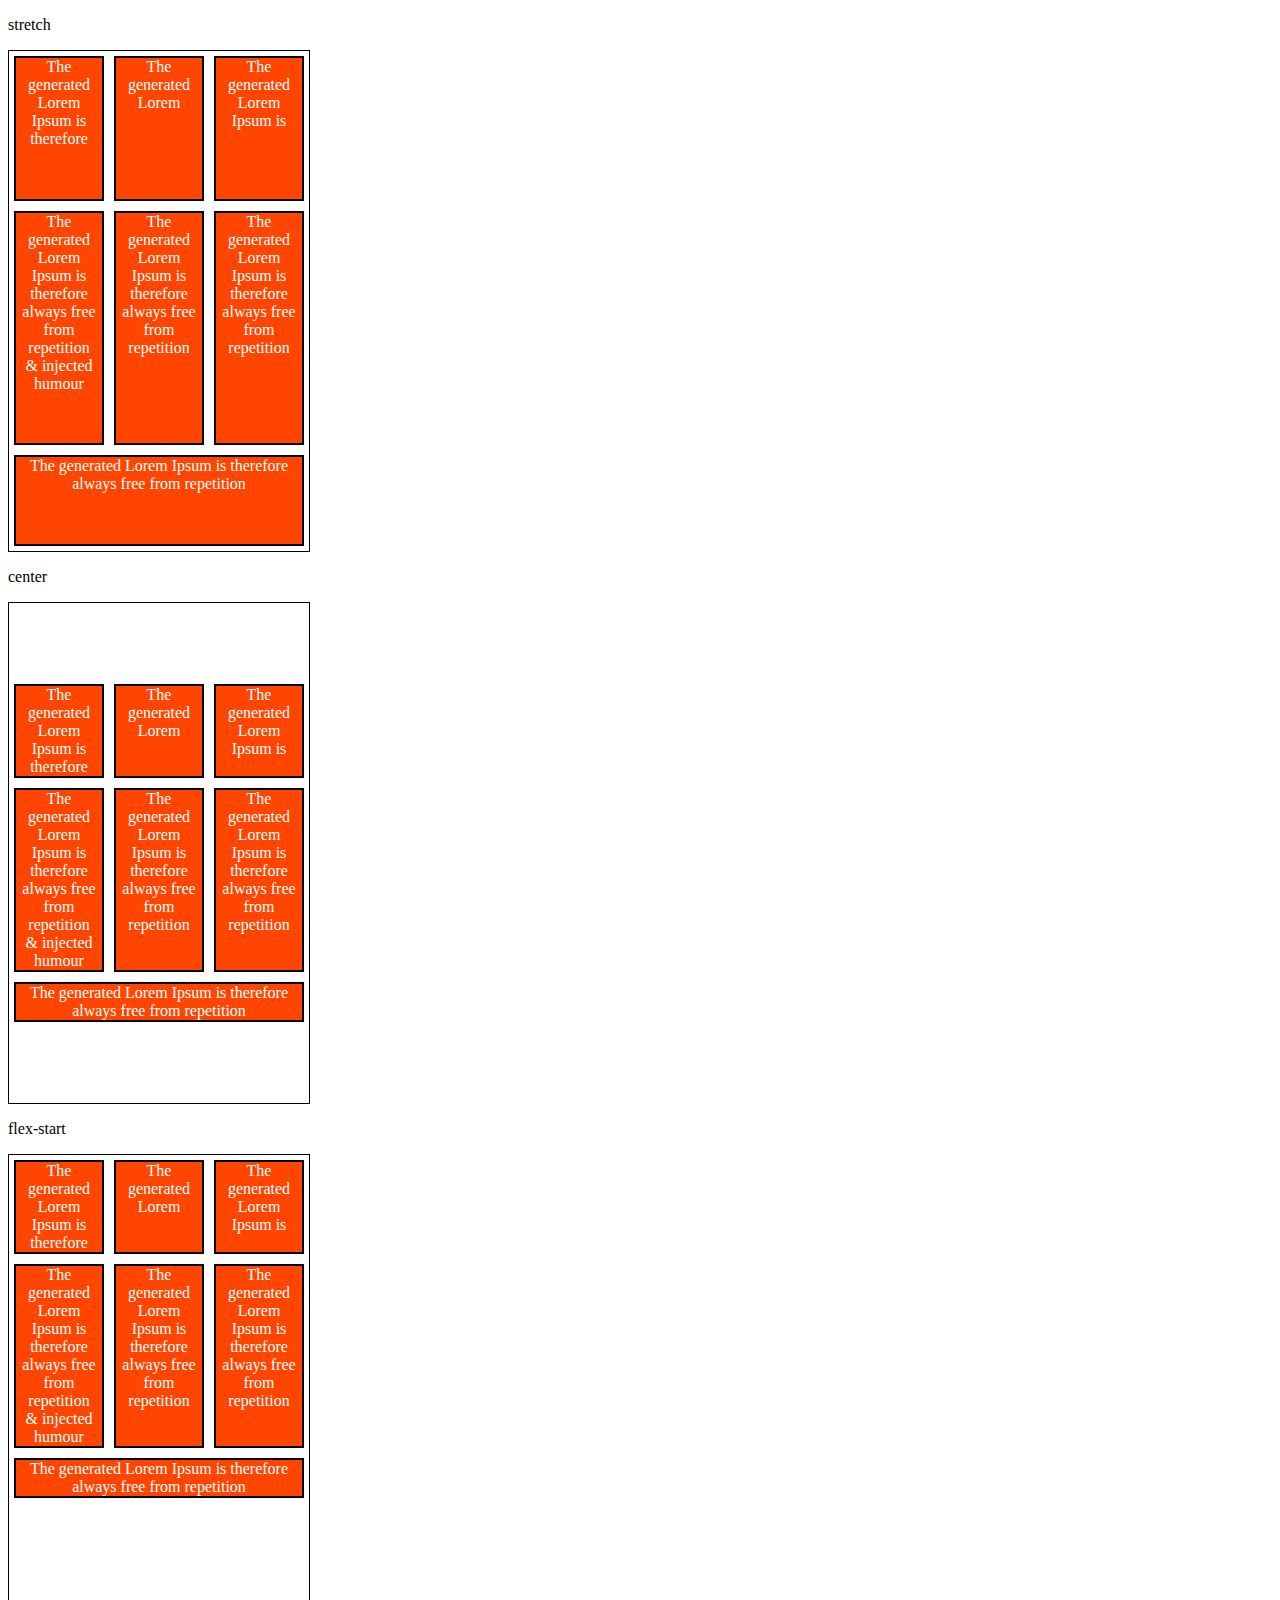
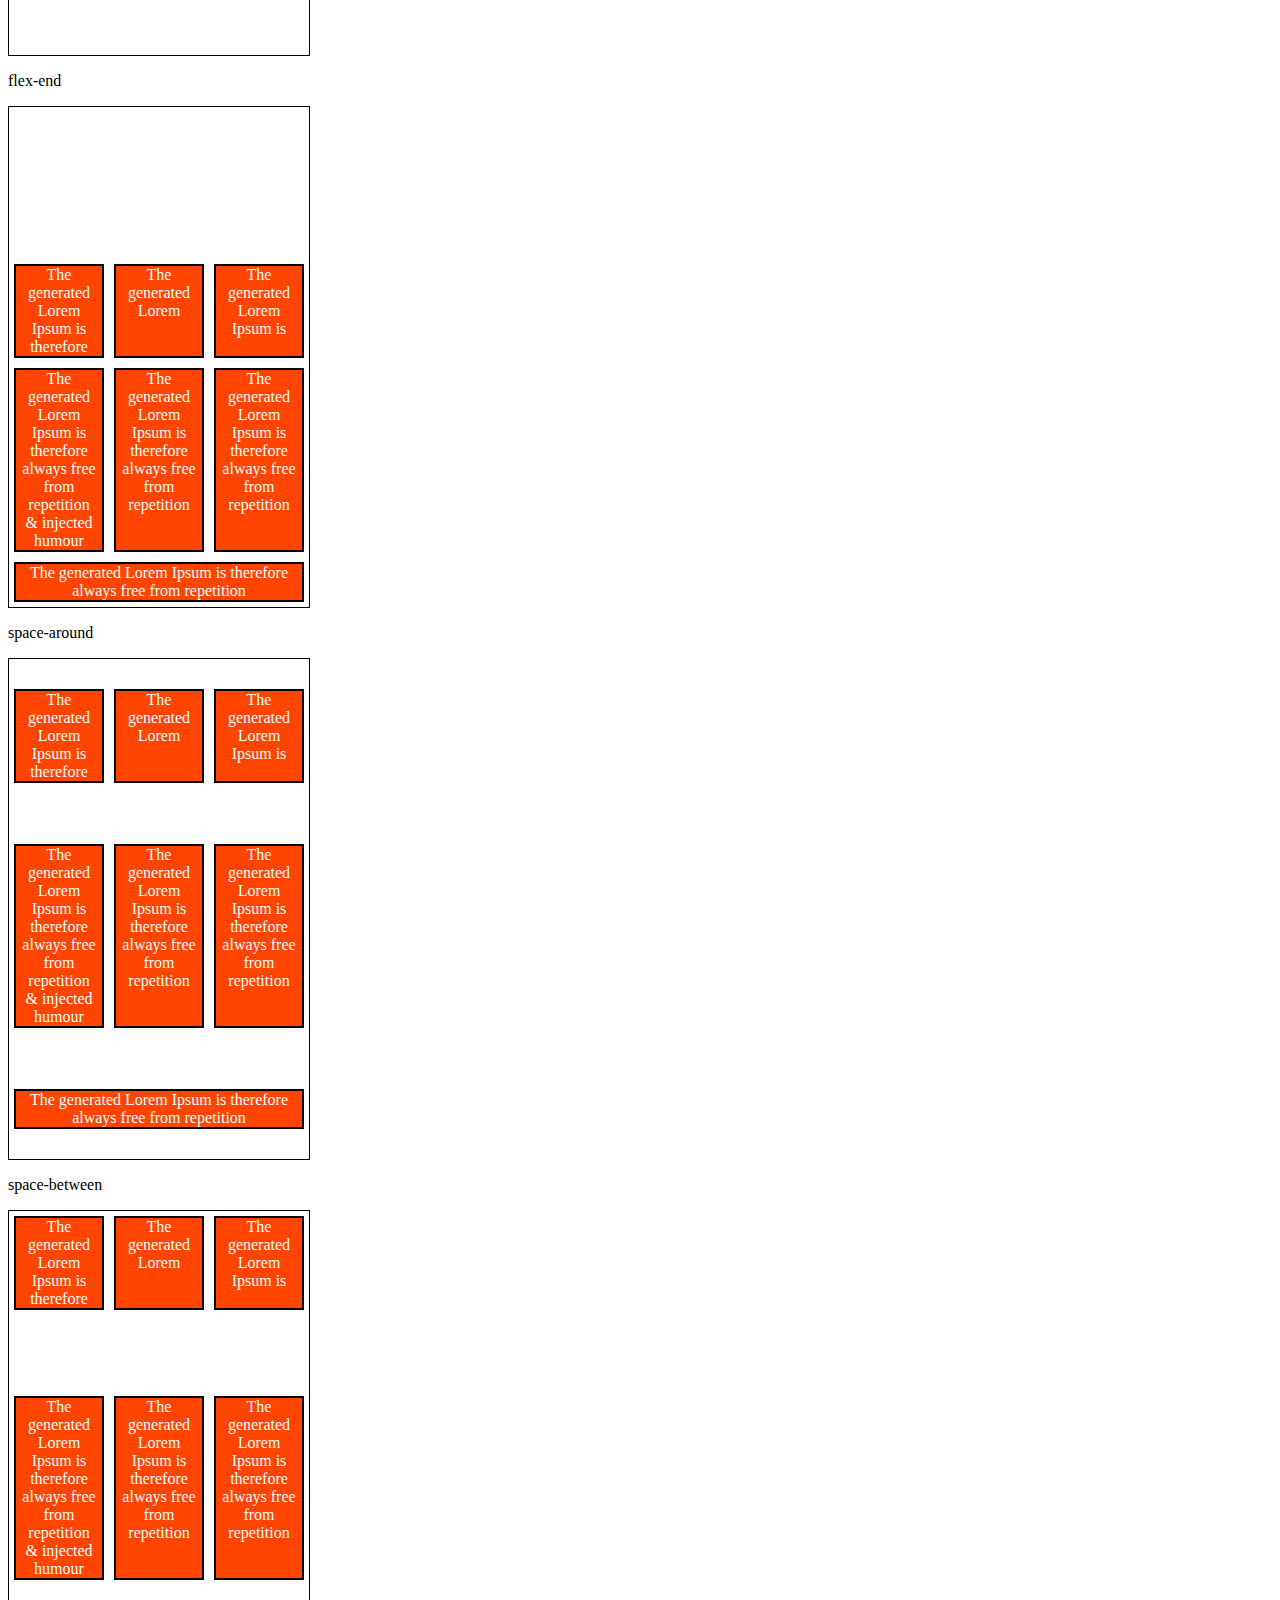
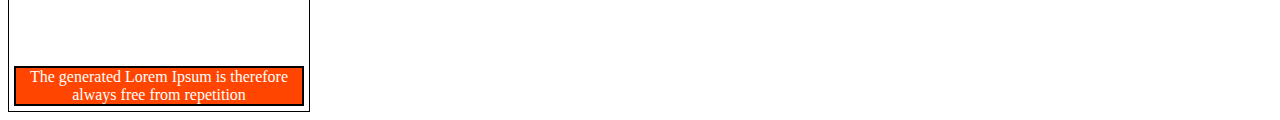
<file: Fundamentos_Flexbox/6-align-content.html>
<!DOCTYPE html>
<html lang="en">
<head>
    <meta charset="UTF-8">
    <meta http-equiv="X-UA-Compatible" content="IE=edge">
    <meta name="viewport" content="width=device-width, initial-scale=1.0">
    <title>Fundamentos - align-content</title>

    <style>
        .container{
            height: 500px;
            max-width: 300px;        
            display: flex;
            flex-wrap: wrap;
            border: 1px solid black;
        }

        .item{
            background-color: orangered;
            padding: 0 5px;
            margin: 5px;
            flex: 1;
            text-align: center;
            color: white;
            border: 2px solid black;
        }

        .stretch{
            align-content: stretch;
        }

        .center{
            align-content: center;
        }

        .flex-start{
            align-content: flex-start;
        }

        .flex-end{
            align-content: flex-end;
        }

        .space-around{
            align-content: space-around;
        }

        .space-between{
            align-content: space-between;
        }

    </style>

</head>
<body>
    <p>stretch</p>
    <div class="container stretch">
        <div class="item">The generated Lorem Ipsum is therefore</div>
        <div class="item">The generated Lorem</div>
        <div class="item">The generated Lorem Ipsum is </div>
        <div class="item">The generated Lorem Ipsum is therefore always free from repetition & injected humour</div>
        <div class="item">The generated Lorem Ipsum is therefore always free from repetition</div>
        <div class="item">The generated Lorem Ipsum is therefore always free from repetition</div>
        <div class="item">The generated Lorem Ipsum is therefore always free from repetition</div>
    </div>
    
    <p>center</p>
    <div class="container center">
        <div class="item">The generated Lorem Ipsum is therefore</div>
        <div class="item">The generated Lorem</div>
        <div class="item">The generated Lorem Ipsum is </div>
        <div class="item">The generated Lorem Ipsum is therefore always free from repetition & injected humour</div>
        <div class="item">The generated Lorem Ipsum is therefore always free from repetition</div>
        <div class="item">The generated Lorem Ipsum is therefore always free from repetition</div>
        <div class="item">The generated Lorem Ipsum is therefore always free from repetition</div>
    </div>

    <p>flex-start</p>
    <div class="container flex-start">
        <div class="item">The generated Lorem Ipsum is therefore</div>
        <div class="item">The generated Lorem</div>
        <div class="item">The generated Lorem Ipsum is </div>
        <div class="item">The generated Lorem Ipsum is therefore always free from repetition & injected humour</div>
        <div class="item">The generated Lorem Ipsum is therefore always free from repetition</div>
        <div class="item">The generated Lorem Ipsum is therefore always free from repetition</div>
        <div class="item">The generated Lorem Ipsum is therefore always free from repetition</div>
    </div>

    <p>flex-end</p>
    <div class="container flex-end">
        <div class="item">The generated Lorem Ipsum is therefore</div>
        <div class="item">The generated Lorem</div>
        <div class="item">The generated Lorem Ipsum is </div>
        <div class="item">The generated Lorem Ipsum is therefore always free from repetition & injected humour</div>
        <div class="item">The generated Lorem Ipsum is therefore always free from repetition</div>
        <div class="item">The generated Lorem Ipsum is therefore always free from repetition</div>
        <div class="item">The generated Lorem Ipsum is therefore always free from repetition</div>
    </div>

    <p>space-around</p>
    <div class="container space-around">
        <div class="item">The generated Lorem Ipsum is therefore</div>
        <div class="item">The generated Lorem</div>
        <div class="item">The generated Lorem Ipsum is </div>
        <div class="item">The generated Lorem Ipsum is therefore always free from repetition & injected humour</div>
        <div class="item">The generated Lorem Ipsum is therefore always free from repetition</div>
        <div class="item">The generated Lorem Ipsum is therefore always free from repetition</div>
        <div class="item">The generated Lorem Ipsum is therefore always free from repetition</div>
    </div>

    <p>space-between</p>
    <div class="container space-between">
        <div class="item">The generated Lorem Ipsum is therefore</div>
        <div class="item">The generated Lorem</div>
        <div class="item">The generated Lorem Ipsum is </div>
        <div class="item">The generated Lorem Ipsum is therefore always free from repetition & injected humour</div>
        <div class="item">The generated Lorem Ipsum is therefore always free from repetition</div>
        <div class="item">The generated Lorem Ipsum is therefore always free from repetition</div>
        <div class="item">The generated Lorem Ipsum is therefore always free from repetition</div>
    </div>

</body>
</html>
</file>
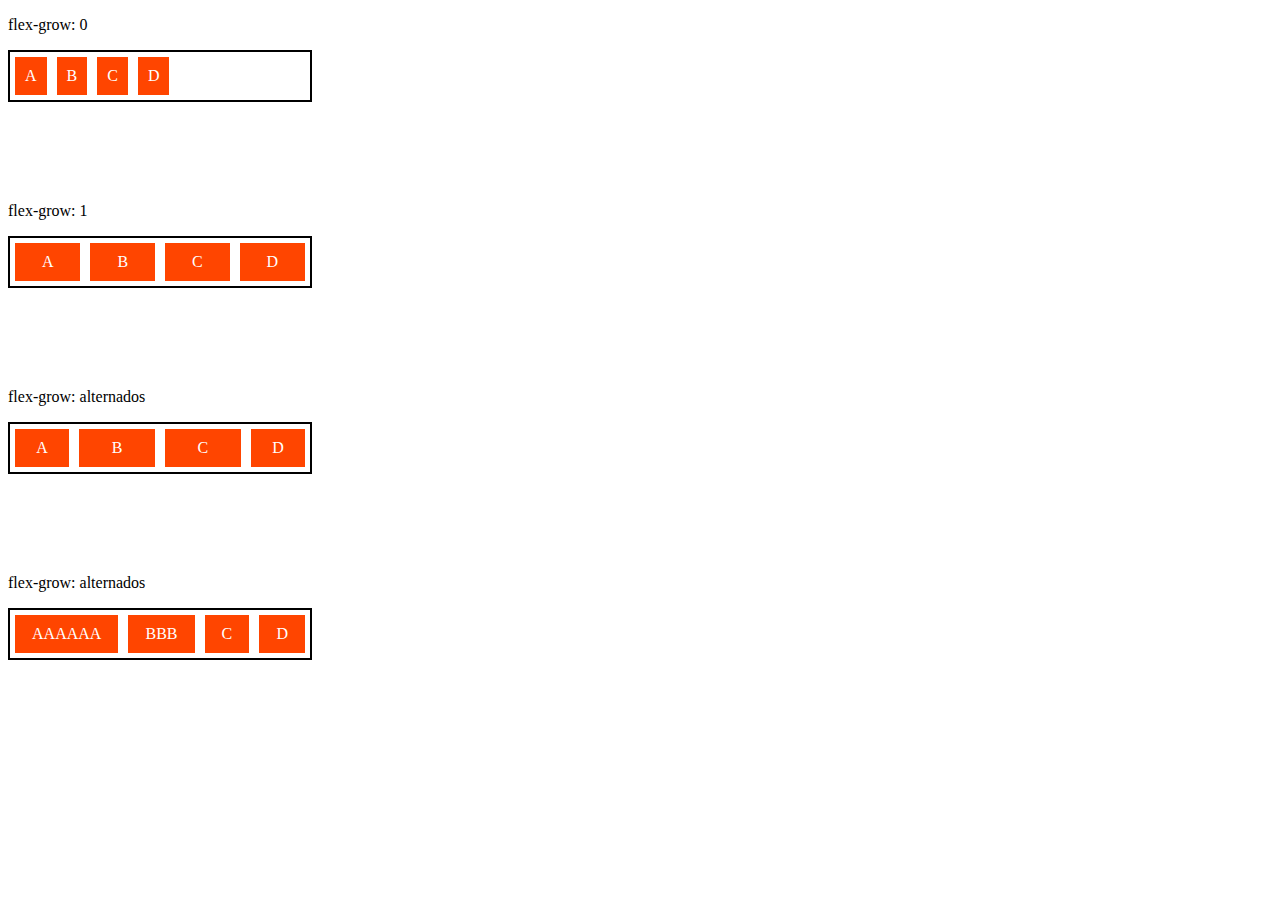
<file: Fundamentos_Flexbox/7-flex-grow.html>
<!DOCTYPE html>
<html lang="en">
<head>
    <meta charset="UTF-8">
    <meta http-equiv="X-UA-Compatible" content="IE=edge">
    <meta name="viewport" content="width=device-width, initial-scale=1.0">
    <title>Fundamentos - flex-grow</title>

    <style>
        .flex-container{
            display: flex;
            border: 2px solid black;
            max-width: 300px;
            margin-bottom: 100px;
        }

        .item{
            background-color: orangered;
            margin: 5px;
            padding: 10px;
            text-align: center;
            color: white;
        }

        .fg-0{
            flex-grow: 0;
        }

        .fg-1{
            flex-grow: 1;
        }

        .fg-2{
            flex-grow: 2;
        }

        .fg-3{
            flex-grow: 3;
        }
    </style>
</head>
<body>
    <p>flex-grow: 0</p>
    <div class="flex-container">
        <div class="item fg-0">A</div>
        <div class="item fg-0">B</div>
        <div class="item fg-0">C</div>
        <div class="item fg-0">D</div>
        
    </div>
    <p>flex-grow: 1</p>
    <div class="flex-container">
        <div class="item fg-1">A</div>
        <div class="item fg-1">B</div>
        <div class="item fg-1">C</div>
        <div class="item fg-1">D</div>
        
    </div>

    <p>flex-grow: alternados</p>
    <div class="flex-container">
        <div class="item fg-1">A</div>
        <div class="item fg-2">B</div>
        <div class="item fg-2">C</div>
        <div class="item fg-1">D</div>
        
    </div>

    <p>flex-grow: alternados</p>
    <div class="flex-container">
        <div class="item fg-2">AAAAAA</div>
        <div class="item fg-2">BBB</div>
        <div class="item fg-2">C</div>
        <div class="item fg-2">D</div>
        
    </div>
</body>
</html>
</file>
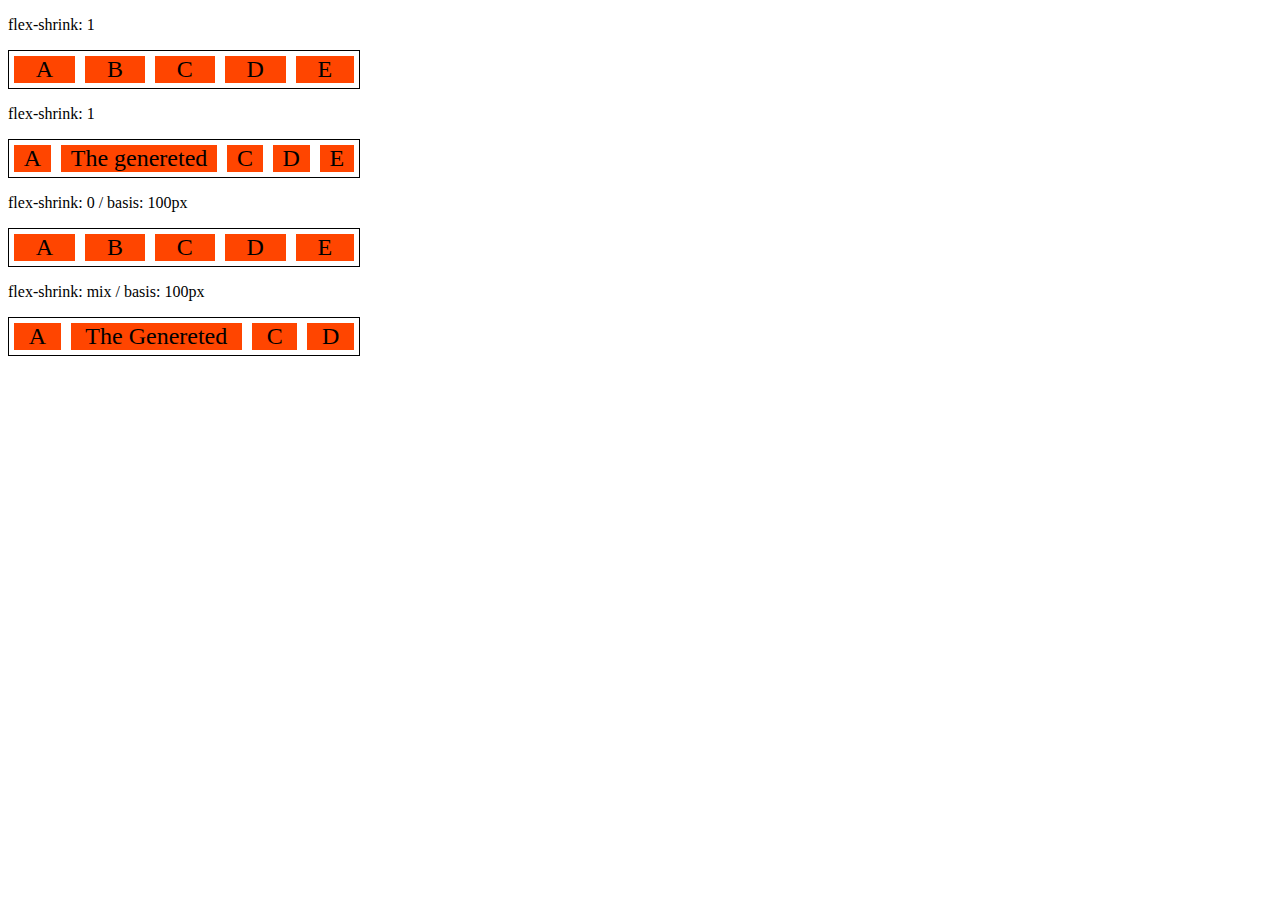
<file: Fundamentos_Flexbox/9-flex-shrink.html>
<!DOCTYPE html>
<html lang="en">
<head>
    <meta charset="UTF-8">
    <meta http-equiv="X-UA-Compatible" content="IE=edge">
    <meta name="viewport" content="width=device-width, initial-scale=1.0">
    <title>Fundamentos - flex shrink</title>

    <style>
        .flex-container{
            display: flex;
            border: 1px solid black;
            max-width: 350px;            
        }

        .item{
            background-color: orangered;
            font-size: 24px;
            text-align: center;
            margin: 5px;
        }

        .s-1{
            flex-shrink: 1;
        }

        .fg-1{
            flex-grow: 1;
        }


    </style>
</head>
<body>
    <p>flex-shrink: 1</p>
    <div class="flex-container">
        <div class="item s-1 fg-1">A</div>
        <div class="item s-1 fg-1">B</div>
        <div class="item s-1 fg-1">C</div>
        <div class="item s-1 fg-1">D</div>
        <div class="item s-1 fg-1">E</div>
    </div>

    <p>flex-shrink: 1</p>
    <div class="flex-container">
        <div class="item s-1 fg-1">A</div>
        <div class="item s-1 fg-1">The genereted</div>
        <div class="item s-1 fg-1">C</div>
        <div class="item s-1 fg-1">D</div>
        <div class="item s-1 fg-1">E</div>
    </div> 

    <p>flex-shrink: 0 / basis: 100px</p>
    <div class="flex-container">
        <div class="item s-0 fg-1">A</div>
        <div class="item s-0 fg-1">B</div>
        <div class="item s-0 fg-1">C</div>
        <div class="item s-0 fg-1">D</div>
        <div class="item s-0 fg-1">E</div>
    </div> 

    <p>flex-shrink: mix / basis: 100px</p>
    <div class="flex-container">
        <div class="item s-1 fg-1">A</div>
        <div class="item s-2 fg-1">The Genereted</div>
        <div class="item s-2 fg-1">C</div>
        <div class="item s-3 fg-1">D</div>
        
    </div> 
</body>
</html>
</file>
<file: Button with Increment and Decrement/style.css>
*{
    margin: 0;
    padding: 0;
    box-sizing: border-box;
    font-family: sans-serif;
}

body{
    height: 100vh;
    width: 100%;
    display: flex;
    align-items: center;
    justify-content: center;
    background-color: #343f4f;
}

.wrapper{
    height: 120px;
    min-width: 380px;
    display: flex;
    align-items: center;
    justify-content: center;
    background-color: #fff;
    border-radius: 12px;
    box-shadow: 0 5px 10px rgba(0, 0, 0, 0.2);
}

.wrapper span{
    width: 100%;
    text-align: center;
    font-size: 55px;
    font-weight: 600;
    cursor: pointer;
}

.wrapper span.num{
    font-size: 50px;
    border-right:2px solid rgba(0, 0, 0, 0.2);
    border-left: 2px solid rgba(0, 0, 0, 0.2);
    pointer-events: none;
}
</file>
<file: flex-projeto/style.css>
*{
    margin: 0;
    padding: 0;
    font-family: -apple-system, BlinkMacSystemFont, 'Segoe UI', Roboto, Oxygen, Ubuntu, Cantarell, 'Open Sans', 'Helvetica Neue', sans-serif;
}

ul{
    list-style: none;
    margin: 0;
    padding: 0;
}

ul li a{
    text-decoration: none;
}

div img{
    display: block;
    width: 100%;
}

.flex-container{
    display: flex;
    max-width: 992px;
    margin: auto;
    width: 100%;
    min-width: 320px;    
}

header{
    background-color: #122a57;
    height: 100px;
    display: flex;
    align-items: center;
    color: #ffff;
}

header .list-items{
    display: flex;
    max-width: 260px;
    width: 100%;
    justify-content: space-between;
}

.list-items li a{
    display: flex;
    color: #ffff;
}

header .menu{
    justify-content: space-between;
}

.apresentacao{
    height: 100vh;
    align-items: center;
    justify-content: space-between;
    
}

.apresemtacao .texto-apresentacao{
    min-height: 200px;    
}

.texto-apresentacao h1{
    color: #122a57;
    font-size: 48px;
    margin-bottom: 10px;
}

.btn{
    background-color: #122a57;
    color: #ffff;
    text-align: center;
    border-radius: 30px;
    width: 220px;
    display: block;
    text-decoration: none;
    height: 50px;
    line-height: 50px;
    margin: 10px;
    margin-bottom: 10px;
}

#quem-somos{
    flex-direction: row-reverse;    
    align-items: center;
    justify-content: space-between;
}

#quem-somos h2{
    font-size: 32px;
    color: #122a57;
    display: flex;
    margin-bottom: 20px;
}

#quem-somos h2::before{
    content: "";
    height: 50px;
    width: 5px;
    margin-right: 5px;
    background-color: #122a57;
    position: relative;
}

#quem-somos p{
    margin-bottom: 10px;
    width: 90%;
}

#quem-somos img{
    min-width: 320px;
}

.container-externo{
    background-color: #122a57;
    width: 100%;
}

#servicos{
    flex-direction: column;
    padding-top: 50px;
    padding-bottom: 100px;
}

#servicos h2{
    color: #ffff;
    font-size: 32px;
    margin-bottom: 10px;
}

.list-servicos{
    display: flex;
    justify-content: space-between;
}

.list-servicos .item-servico{
    text-align: center;

}

.item-servico a{
    width: 220px;
    background-color: #ffff;
    border-radius: 30px;
    height: 50px;
    text-align: center;
    margin-top: 20px;
    line-height: 50px;
    padding: 5px 10px;
    color: #122a57;
    font-size: 12px;
    text-decoration: none;
    font-weight: 700;
}

.item-servico p{
    font-weight: 700;
    font-size: 18px;
    color: #ffff;
    margin-top: 20px;
}

.item-servico img{
    width: 80%;
    margin: auto;
}

#planos{
    flex-direction: column;
    min-height: 100vh;
    padding-top: 50px;
}

#planos h2{
    font-size: 32px;
}

.list-planos{
    display: flex;
    align-items: flex-end;
    justify-content: space-between;
}

.item-plano{
    flex: 1; 
    border: 5px solid #122a57;
    margin-right: 20px;
    padding: 10px;
    max-width: 240px;
    margin-bottom: 20px;
}

.item-plano .btn{
    margin: auto;
    margin-bottom: 20px;
}

.item-plano h3{
    font-size: 24px;
    display: flex;
    flex-direction: column;
    text-align: center;
    margin-top: 20px;
}

.item-plano h3::after{
    content: "";
    background-color: #122a57;
    width: 100%;
    height: 3px;
    margin-top: 20px;
    margin-bottom: 10px;
}

.item-plano ul{
    padding: 10px 20px;
    display: flex;
    flex-direction: column;
    margin-bottom: 10px;
}

.item-plano ul li{
    display: flex;
    flex-wrap: nowrap;
    align-items: center;
}

.item-plano ul li::before{
    content: " ";
    width: 10px;
    height: 10px;
    background-color: #122a57;
    margin-right: 5px;
}

footer{
    background-color: #122a57;
    height: 70px;
    color: #fff;
    display: flex;
    align-items: center;
}

footer .footer{
    justify-content: space-between;
}

/* mobile */

@media(max-width: 992px){
    .flex-container{
        flex-direction: column;
    }

    .apresentacao{
        flex-direction: column-reverse;
    }

    .apresentacao .texto-apresentacao{
        width: 100%;
    }

    #quem-somos{
        flex-direction: column-reverse;
    }

    #quem-sommos img{
        min-width: 320px;
        margin: auto;
    }

    .list-servicos{
        flex-direction: column;         
    }

    .item-servico img{
        width: 50%;
        margin: auto;
    }

    .list-planos{
        flex-direction: column;
        align-items: flex-start;
    }

    .lis-planos .item-plano{
        max-width: 90%;
        margin: auto;
        max-width: 100%;
        margin-bottom: 20px;
        margin-bottom: 20px;
    }
}
</file>
